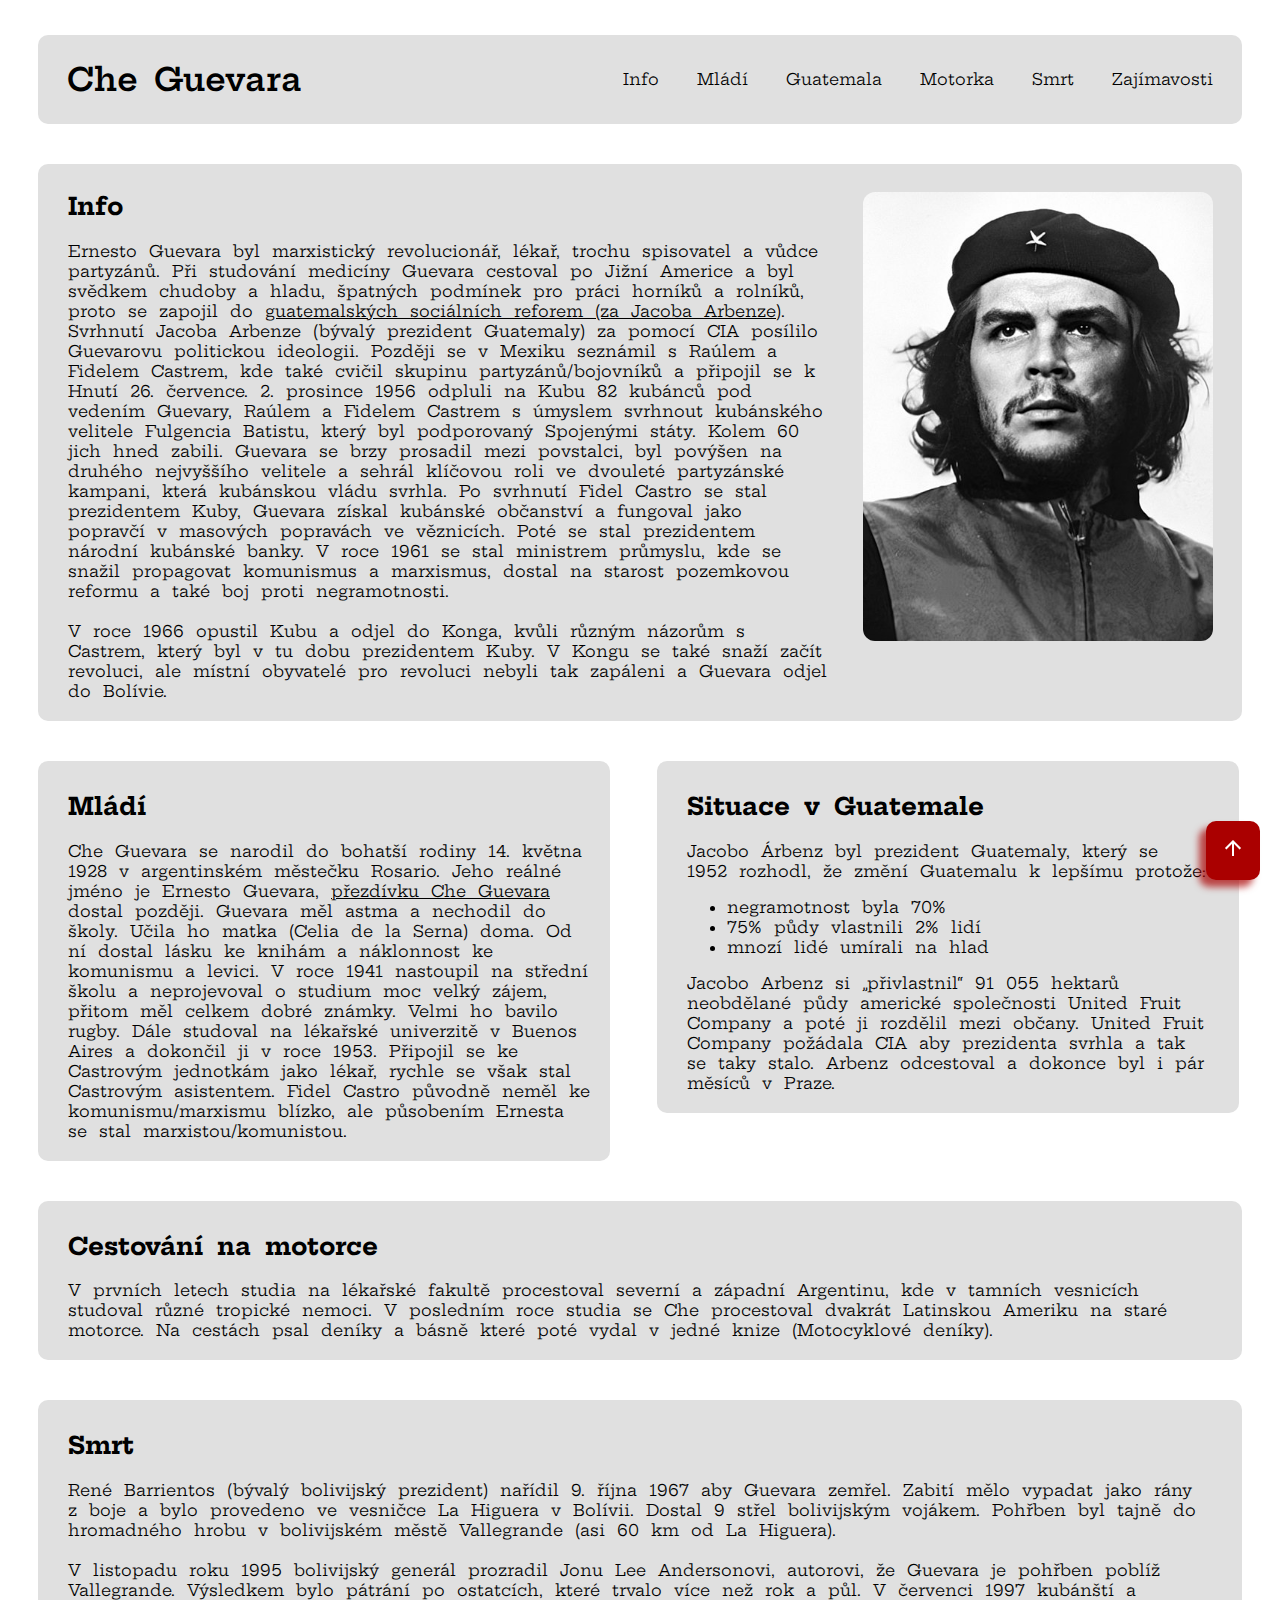
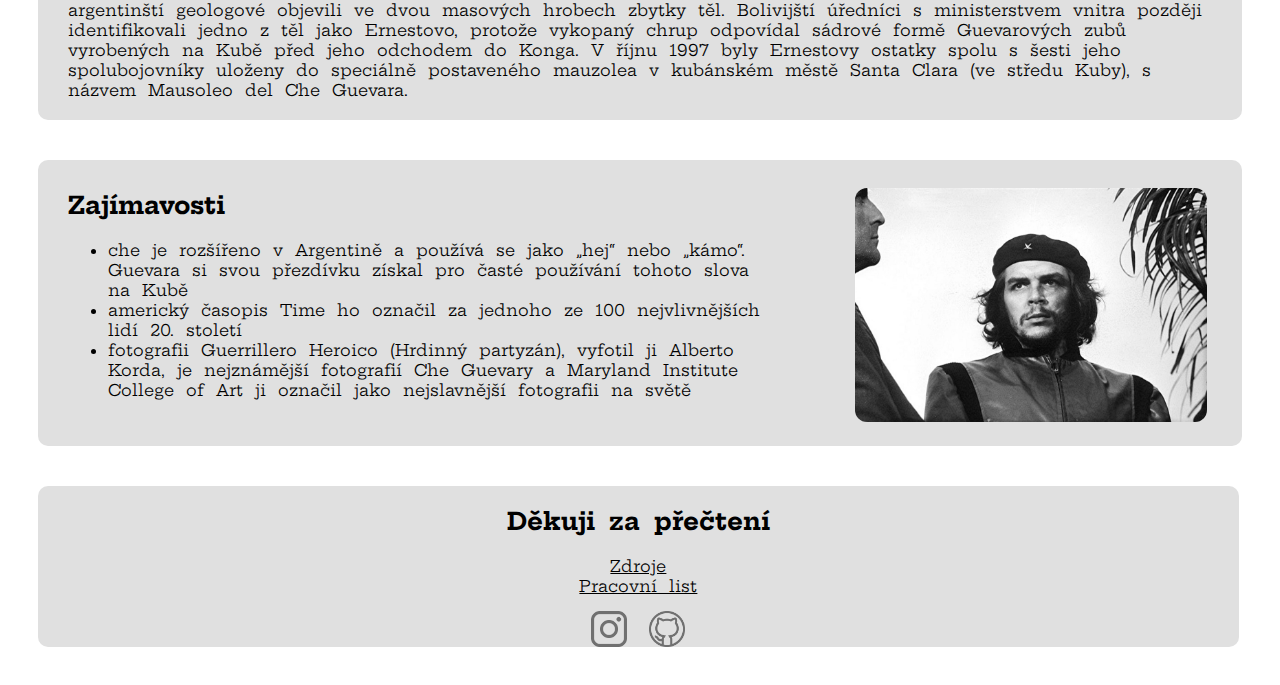
<file: index.html>
<!DOCTYPE html>
<html lang="en">
<head>
  <meta charset="UTF-8">
  <meta http-equiv="X-UA-Compatible" content="IE=edge">
  <meta name="viewport" content="width=device-width, initial-scale=1.0">
  <link href="https://fonts.googleapis.com/css?family=Hepta+Slab&display=swap" rel="stylesheet">
  <link rel="stylesheet" href="https://fonts.googleapis.com/css2?family=Material+Symbols+Outlined:opsz,wght,FILL,GRAD@48,400,0,0" />
  <link rel="shortcut icon" href="photos/che-detail-1.ico"/>
  <link rel="stylesheet" href="styles.css">
  <!--<<link rel="stylesheet" href="phoneStyles.css">-->
  <script defer src="script.js"></script>
  <title>Che Guevara</title>
</head>
  <body>
    <button onclick="topFunction()" id="button" title="Go to top">
      <span class="material-symbols-outlined">
        arrow_upward
      </span>
    </button> 
    <div class="header" id="header">
      <a href="#" class="logo">Che Guevara</a>
      <div class="header-right">
        <a id="infoA" href="#info">Info</a>
        <a id="mladiA" href="#mladi">Mládí</a>
        <a id="guatemalaA" href="#guatemala">Guatemala</a>
        <a id="motorkaA" href="#motorka">Motorka</a>
        <a id="smrtA" href="#smrt">Smrt</a>
        <a id="zajimavostiA" href="#zajimavosti">Zajímavosti</a>
      </div>
    </div>
    <br>
    <div id="info">
      <div id="textInfo">
        <h2>Info</h2>
        Ernesto Guevara byl marxistický revolucionář, lékař, trochu spisovatel a vůdce partyzánů.
        Při studování medicíny Guevara cestoval po Jižní Americe a byl svědkem chudoby a hladu, 
        špatných podmínek pro práci horníků a rolníků, proto se zapojil do <a href="#guatemala">guatemalských 
        sociálních reforem (za Jacoba Arbenze)</a>. Svrhnutí Jacoba Arbenze (bývalý prezident Guatemaly) 
        za pomocí CIA posílilo Guevarovu politickou ideologii. Později se v Mexiku seznámil s Raúlem a Fidelem 
        Castrem, kde také cvičil skupinu partyzánů/bojovníků a připojil se k Hnutí 26. července. 2. prosince 
        1956 odpluli na Kubu 82 kubánců pod vedením Guevary, Raúlem a Fidelem Castrem s úmyslem svrhnout 
        kubánského velitele Fulgencia Batistu, který byl podporovaný Spojenými státy. Kolem 60 jich hned 
        zabili. Guevara se brzy prosadil mezi povstalci, byl povýšen na druhého nejvyššího velitele a 
        sehrál klíčovou roli ve dvouleté partyzánské kampani, která kubánskou vládu svrhla. Po svrhnutí 
        Fidel Castro se stal prezidentem Kuby, Guevara získal kubánské občanství a fungoval jako popravčí 
        v masových popravách ve věznicích. Poté se stal prezidentem národní kubánské banky. V roce 1961 
        se stal ministrem průmyslu, kde se snažil propagovat komunismus a marxismus, dostal na starost 
        pozemkovou reformu a také boj proti negramotnosti. 
        <br>
        <br>
        V roce 1966 opustil Kubu a odjel do Konga, kvůli různým názorům s Castrem, který byl v tu 
        dobu prezidentem Kuby. V Kongu se také snaží začít revoluci, ale místní obyvatelé pro revoluci 
        nebyli tak zapáleni a Guevara odjel do Bolívie.
      </div>
      <img id="img1" src="photos/CheHigh.jpg" draggable="false" alt="Fotka Che Guevary">
    </div>
    <br>
    <div id="mladi">
      <div id="textMladi">
        <h2>Mládí</h2>
        Che Guevara se narodil do bohatší rodiny 14. května 1928 v argentinském městečku Rosario. 
        Jeho reálné jméno je Ernesto Guevara, <a href="#zajimavosti">přezdívku Che Guevara</a> 
        dostal později. Guevara měl astma a nechodil do školy. Učila ho matka (Celia de la Serna) doma. 
        Od ní dostal lásku ke knihám a náklonnost ke komunismu a levici. V roce 1941 nastoupil na střední 
        školu a neprojevoval o studium moc velký zájem, přitom měl celkem dobré známky. Velmi ho bavilo rugby. 
        Dále studoval na lékařské univerzitě v Buenos Aires a dokončil ji v roce 1953. Připojil se ke 
        Castrovým jednotkám jako lékař, rychle se však stal Castrovým asistentem. Fidel Castro původně 
        neměl ke komunismu/marxismu blízko, ale působením Ernesta se stal marxistou/komunistou. 
      </div>
    </div>
    <div id="guatemala">
      <div id="textGuatemala">
        <h2>Situace v Guatemale</h2>
        Jacobo Árbenz byl prezident Guatemaly, který se 1952 rozhodl, že změní Guatemalu k lepšímu protože:
        <ul>
          <li>negramotnost byla 70%</li>
          <li>75% půdy vlastnili 2% lidí</li>
          <li>mnozí lidé umírali na hlad</li>
        </ul>
        Jacobo Arbenz si „přivlastnil“ 91 055 hektarů neobdělané půdy americké společnosti United Fruit Company 
        a poté ji rozdělil mezi občany. United Fruit Company požádala CIA aby prezidenta svrhla a tak se taky 
        stalo. Arbenz odcestoval a dokonce byl i pár měsíců v Praze.
      </div>
    </div>
    <br>
    <div id="motorka">
      <div id="textMotorka">
        <h2>Cestování na motorce</h2>
        V prvních letech studia na lékařské fakultě procestoval severní a západní Argentinu, kde v tamních vesnicích 
        studoval různé tropické nemoci. V posledním roce studia se Che procestoval dvakrát Latinskou Ameriku na staré 
        motorce. Na cestách psal deníky a básně které poté vydal v jedné knize (Motocyklové deníky).
      </div>
    </div>
    <div id="smrt">
      <div id="textSmrt">
        <h2>Smrt</h2>
        René Barrientos (bývalý bolivijský prezident) nařídil 9. října 1967 aby Guevara zemřel. Zabití mělo vypadat jako 
        rány z boje a bylo provedeno ve vesničce La Higuera v Bolívii. Dostal 9 střel bolivijským vojákem.
        Pohřben byl tajně do hromadného hrobu v bolivijském městě Vallegrande (asi 60 km od La Higuera).
        <br>
        <br>
        V listopadu roku 1995 bolivijský generál prozradil Jonu Lee Andersonovi, autorovi, že Guevara je pohřben 
        poblíž Vallegrande. Výsledkem bylo pátrání po ostatcích, které trvalo více než rok a půl. V červenci 1997 
        kubánští a argentinští geologové objevili ve dvou masových hrobech zbytky těl. Bolivijští úředníci s 
        ministerstvem vnitra později identifikovali jedno z těl jako Ernestovo, protože vykopaný chrup odpovídal 
        sádrové formě Guevarových zubů vyrobených na Kubě před jeho odchodem do Konga. V říjnu 1997 byly Ernestovy 
        ostatky spolu s šesti jeho spolubojovníky uloženy do speciálně postaveného mauzolea v kubánském městě 
        Santa Clara (ve středu Kuby), s názvem Mausoleo del Che Guevara.
      </div>
    </div>
    <div id="zajimavosti">
      <div id="textZajimavosti">
        <h2>Zajímavosti</h2>
        <ul>
          <li>
            che je rozšířeno v Argentině a používá se jako „hej“ nebo „kámo“. 
            Guevara si svou přezdívku získal pro časté používání tohoto slova na Kubě
          </li>
          <li>
            americký  časopis Time ho označil za jednoho ze 100 nejvlivnějších lidí 
            20. století
          </li>
          <li>
            fotografii Guerrillero Heroico (Hrdinný partyzán), vyfotil ji Alberto Korda, 
            je nejznámější fotografií Che Guevary a Maryland Institute College of Art 
            ji označil jako nejslavnější fotografii na světě
          </li>
        </ul>
      </div>
      <img id="img2" src="photos/Heroico1.jpg" draggable="false" alt="Originál">
    </div>
    <div id="footer">
      <div id="textFooter">
        <h2>Děkuji za přečtení</h2>
        <div><a href="zdroje.html" target="_blank">Zdroje</a></div>
        <div><a href="https://forms.gle/Q3fcD9Cae1FnpJCv9" target="_blank">Pracovní list</a></div>
        <a href="https://www.instagram.com/nath.utev/" target="_blank"><img id="insta" src="photos/instagram.png" alt="nath.utev"></a>
        <a href="https://github.com/nathutev" target="_blank"><img src="photos/github.png" id="github" alt="nathutev"></a>
        <br>
        
      </div>
    </div>
  </body>
</html>

<!--

█▄░█ ▄▀█ ▀█▀ █░█ ░ █░█ ▀█▀ █▀▀ █░█
█░▀█ █▀█ ░█░ █▀█ ▄ █▄█ ░█░ ██▄ ▀▄▀

-->
</file>
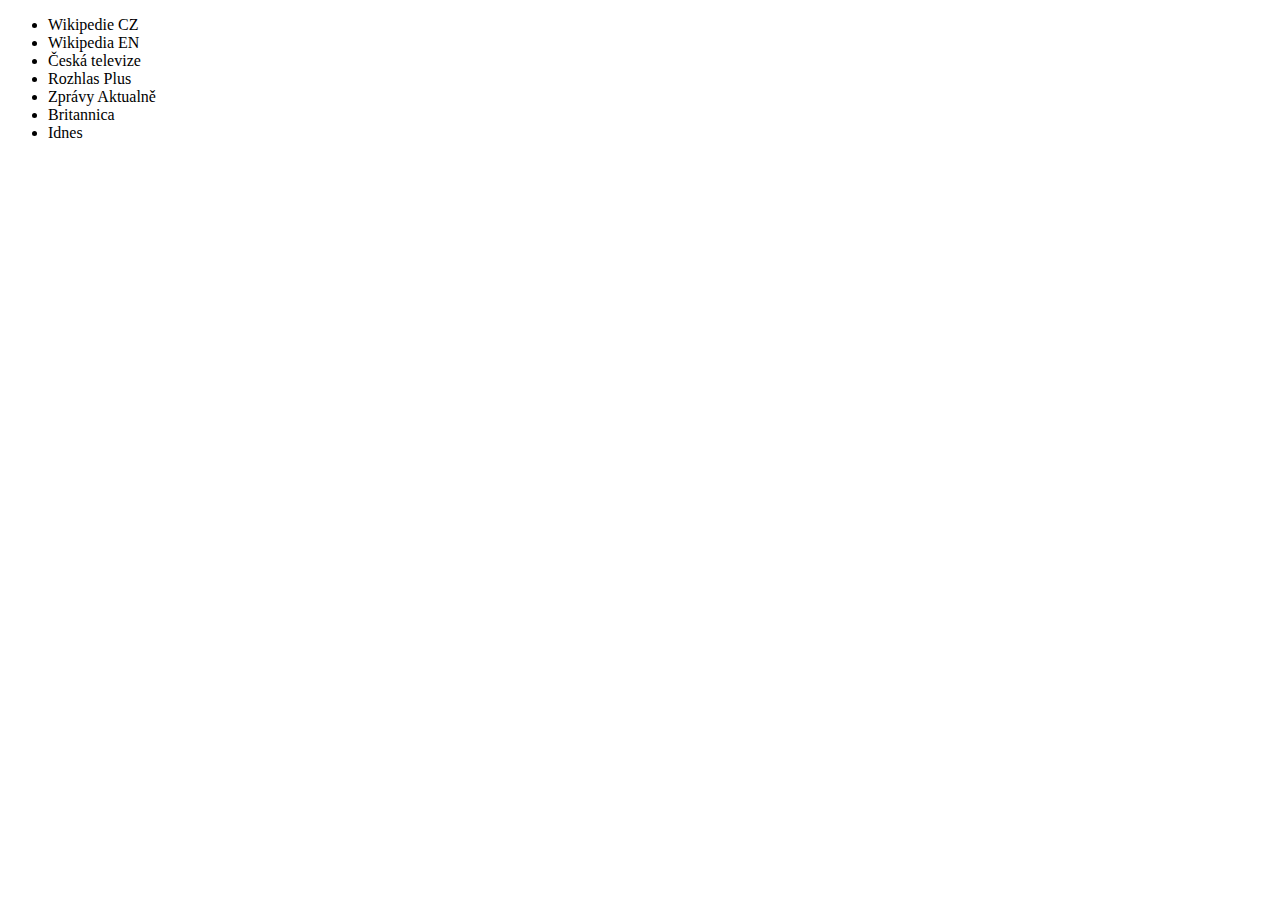
<file: zdroje.html>
<!DOCTYPE html>
<html lang="en">
<head>
  <meta charset="UTF-8">
  <meta http-equiv="X-UA-Compatible" content="IE=edge">
  <meta name="viewport" content="width=device-width, initial-scale=1.0">
  <title>Zroje</title>
</head>
<body>
  <ul>
    <li><a>Wikipedie CZ</a></li>
    <li><a>Wikipedia EN</a></li>
    <li><a>Česká televize</a></li>
    <li><a>Rozhlas Plus</a></li>
    <li><a>Zprávy Aktualně</a></li>
    <li><a>Britannica</a></li>
    <li><a>Idnes</a></li>
    
  </ul>
</body>
</html>
</file>
<file: styles.css>
html {
  scroll-behavior: smooth;
}

body {
  font-family: 'Hepta Slab';
  word-spacing: 7px;
}

::-moz-selection {
  color: white;
  background: rgb(170, 0, 0);
}

::selection {
  color: white;
  background: rgb(170, 0, 0);
}

::-webkit-scrollbar {
  display: none;
}

.header {
  overflow: hidden;
  background-color: #e0e0e0;
  padding: 20px 10px;
  border-radius: 10px;
  margin: 35px 30px 0px 30px;
  position: sticky;
}
  
.header a {
  float: left;
  color: rgb(0, 0, 0);
  text-align: center;
  padding: 12px;
  text-decoration: none;
  font-size: 16px;
  line-height: 25px;
  border-radius: 8px;
  transition: background-color .25s;
  margin: 0px 7px 0px 7px;
}
  
.header a.logo {
  font-size: 32px;
  font-weight: 600;
}

.header-right {
  float: right;
}

#infoA:hover, #mladiA:hover, #guatemalaA:hover, #motorkaA:hover, #smrtA:hover, #zajimavostiA:hover {
  background-color: rgb(170, 0, 0);
  color: white;
}

#infoA:active, #mladiA:active, #guatemalaA:active, #motorkaA:active, #smrtA:active, #zajimavostiA:active {
  background-color: rgba(170, 0, 0, 0.7);
}

#info {
  background-color: #e0e0e0;
  padding: 22px 6px 20px 30px;
  border-radius: 10px;
  margin: 20px 30px 0px 30px;
}

#textInfo {
  margin-top: -15px;
  vertical-align: top;
  display: inline-block;
  width: 65%;
}

#img1 {
  margin-left: 2%;
  margin-right: 2%;
  margin-top: 0.5%;
  width: 29.97%;
  border-radius: 12px;
}

#mladi {
  margin: 20px 15px 0px 30px;
  background-color: #e0e0e0;
  padding: 10px 20px 20px 30px;
  border-radius: 10px;
  width: 41.3%;
  display: inline-block
}

#textMladi a {
  color: black;
}

#guatemala {
  margin: 20px 30px 0px 20px;
  background-color: #e0e0e0;
  padding: 10px 30px 20px 30px;
  border-radius: 10px;
  width: 41.3%;
  display: inline-block;
  vertical-align: top;
}

#motorka {
  margin: 40px 30px 0px 30px;
  background-color: #e0e0e0;
  padding: 10px 30px 20px 30px;
  border-radius: 10px;
  display: inline-block
}

#smrt {
  margin: 40px 30px 0px 30px;
  background-color: #e0e0e0;
  padding: 10px 30px 20px 30px;
  border-radius: 10px;
  display: inline-block
}

#zajimavosti {
  margin: 40px 30px 0px 30px;
  background-color: #e0e0e0;
  padding: 10px 0px 20px 30px;
  border-radius: 10px;
  display: inline-block
}

#textZajimavosti {
  width: 60%;
  display: inline-block;
  vertical-align: top;
}

#img2 {
  margin-left: 6%;
  margin-right: 2%;
  margin-top: 1.5%;
  width: 30%;
  border-radius: 12px;
}

#textInfo a {
  color: black;
}

#footer {
  margin: 40px 30px 30px 30px;
  background-color: #e0e0e0;
  padding: 20px 0px 20px 0px;
  border-radius: 10px;
  display: inline-block;
  width: 95%;
}

#textFooter {
  text-align: center;
  margin: -20px 0px -24px 0px;
}

#textFooter a {
  color: black;
}

#textFooter img {
  width: 3%;
  margin: 15px 5px 0px 5px;
  opacity: 0.5;
}

#sus {
  text-decoration: none;
  color: #000000;
  cursor: pointer;
  visibility: hidden;
}

button {
  position: fixed;
  bottom: 20px;
  right: 20px;
  z-index: 999;
  border: none;
  outline: none;
  background-color: rgb(170, 0, 0);
  color: white;
  cursor: pointer;
  padding: 15px; 
  border-radius: 10px; 
  font-size: 18px;
  transition: background-color .5s, box-shadow .5s;
  box-shadow: -7px 7px 7px rgb(170, 0, 0, 0.7);
}

button:hover {
  background-color: rgb(0, 0, 0);
  box-shadow: -7px 7px 7px rgb(0, 0, 0, 0.7);
}
</file>
<file: phoneStyles.css>
@media screen and (max-width: 500px) {
  html {
    scroll-behavior: smooth;
  }
  
  body {
    font-family: 'Hepta Slab';
    word-spacing: 4px;
  }
  
  ::-moz-selection {
    color: white;
    background: rgb(170, 0, 0);
  }
  
  ::selection {
    color: white;
    background: rgb(170, 0, 0);
  }
  
  ::-webkit-scrollbar {
    display: none;
  }
  
  .header {
    overflow: hidden;
    background-color: #e0e0e0;
    border-radius: 10px;
    margin: 20px 16px 0px 16px;
    position: sticky;
  }
    
  .header a {
    color: rgb(0, 0, 0);
    padding: 12px;
    text-decoration: none;
    font-size: 16px;
    line-height: 25px;
    border-radius: 8px;
    transition: background-color .25s;
    margin: 0px 7px 0px 7px;
  }
    
  .header a.logo {
    text-align: center;
    font-size: 32px;
    font-weight: bolder;
  }
  
  .header-right {
    float: right;
  }
  
  #infoA:hover, #mladiA:hover, #guatemalaA:hover, #motorkaA:hover, #smrtA:hover, #zajimavostiA:hover {
    background-color: rgb(170, 0, 0);
    color: white;
  }
  
  #infoA:active, #mladiA:active, #guatemalaA:active, #motorkaA:active, #smrtA:active, #zajimavostiA:active {
    background-color: rgba(170, 0, 0, 0.7);
  }
  
  #info {
    background-color: #e0e0e0;
    padding: 22px 30px 20px 30px;
    border-radius: 10px;
    margin: 10px 16px 0px 16px;
  }
  
  #textInfo {
    margin-top: -18px;
    vertical-align: top;
    display: inline-block;
    width: 100%;
  }
  
  #img1 {
    margin-top: 5%;
    margin-right: auto;
    margin-left: auto;
    width: 100%;
    border-radius: 12px;
  }
  
  #mladi {
    margin: 10px 16px 0px 16px;
    background-color: #e0e0e0;
    border-radius: 10px;
    display: inline-block
  }

  #textMladi {
    margin-top: -18px;
    vertical-align: top;
    display: inline-block;
    width: 100%;
  }

  #guatemala {
    background-color: #e0e0e0;
    padding: 22px 30px 20px 30px;
    border-radius: 10px;
    margin: 10px 16px 0px 16px;
  }
  
  #motorka {
    margin: 40px 30px 0px 30px;
    background-color: #e0e0e0;
    padding: 10px 30px 20px 30px;
    border-radius: 10px;
    display: inline-block
  }
  
  #smrt {
    margin: 40px 30px 0px 30px;
    background-color: #e0e0e0;
    padding: 10px 30px 20px 30px;
    border-radius: 10px;
    display: inline-block
  }
  
  #zajimavosti {
    margin: 40px 30px 0px 30px;
    background-color: #e0e0e0;
    padding: 10px 0px 20px 30px;
    border-radius: 10px;
    display: inline-block
  }
  
  #textZajimavosti {
    width: 60%;
    display: inline-block;
    vertical-align: top;
  }
  
  #img2 {
    margin-left: 6%;
    margin-right: 2%;
    margin-top: 1.5%;
    width: 30%;
    border-radius: 12px;
  }
  
  #textInfo a {
    color: black;
  }
  
  #footer {
    margin: 40px 30px 0px 30px;
    background-color: #e0e0e0;
    padding: 20px 0px 20px 0px;
    border-radius: 10px;
    display: inline-block;
    width: 95%;
  }
  
  #textFooter {
    text-align: center;
  }
  
  button {
    position: fixed;
    bottom: 20px;
    right: 30px;
    z-index: 999;
    border: none;
    outline: none;
    background-color: rgb(170, 0, 0);
    color: white;
    cursor: pointer;
    padding: 15px; 
    border-radius: 10px; 
    font-size: 18px;
    transition: background-color .5s;
    box-shadow: -7px 7px 7px rgba(0, 0, 0, 0.7);
  }
  
  button:hover {
    background-color: rgb(0, 0, 0);
  }
}
</file>
